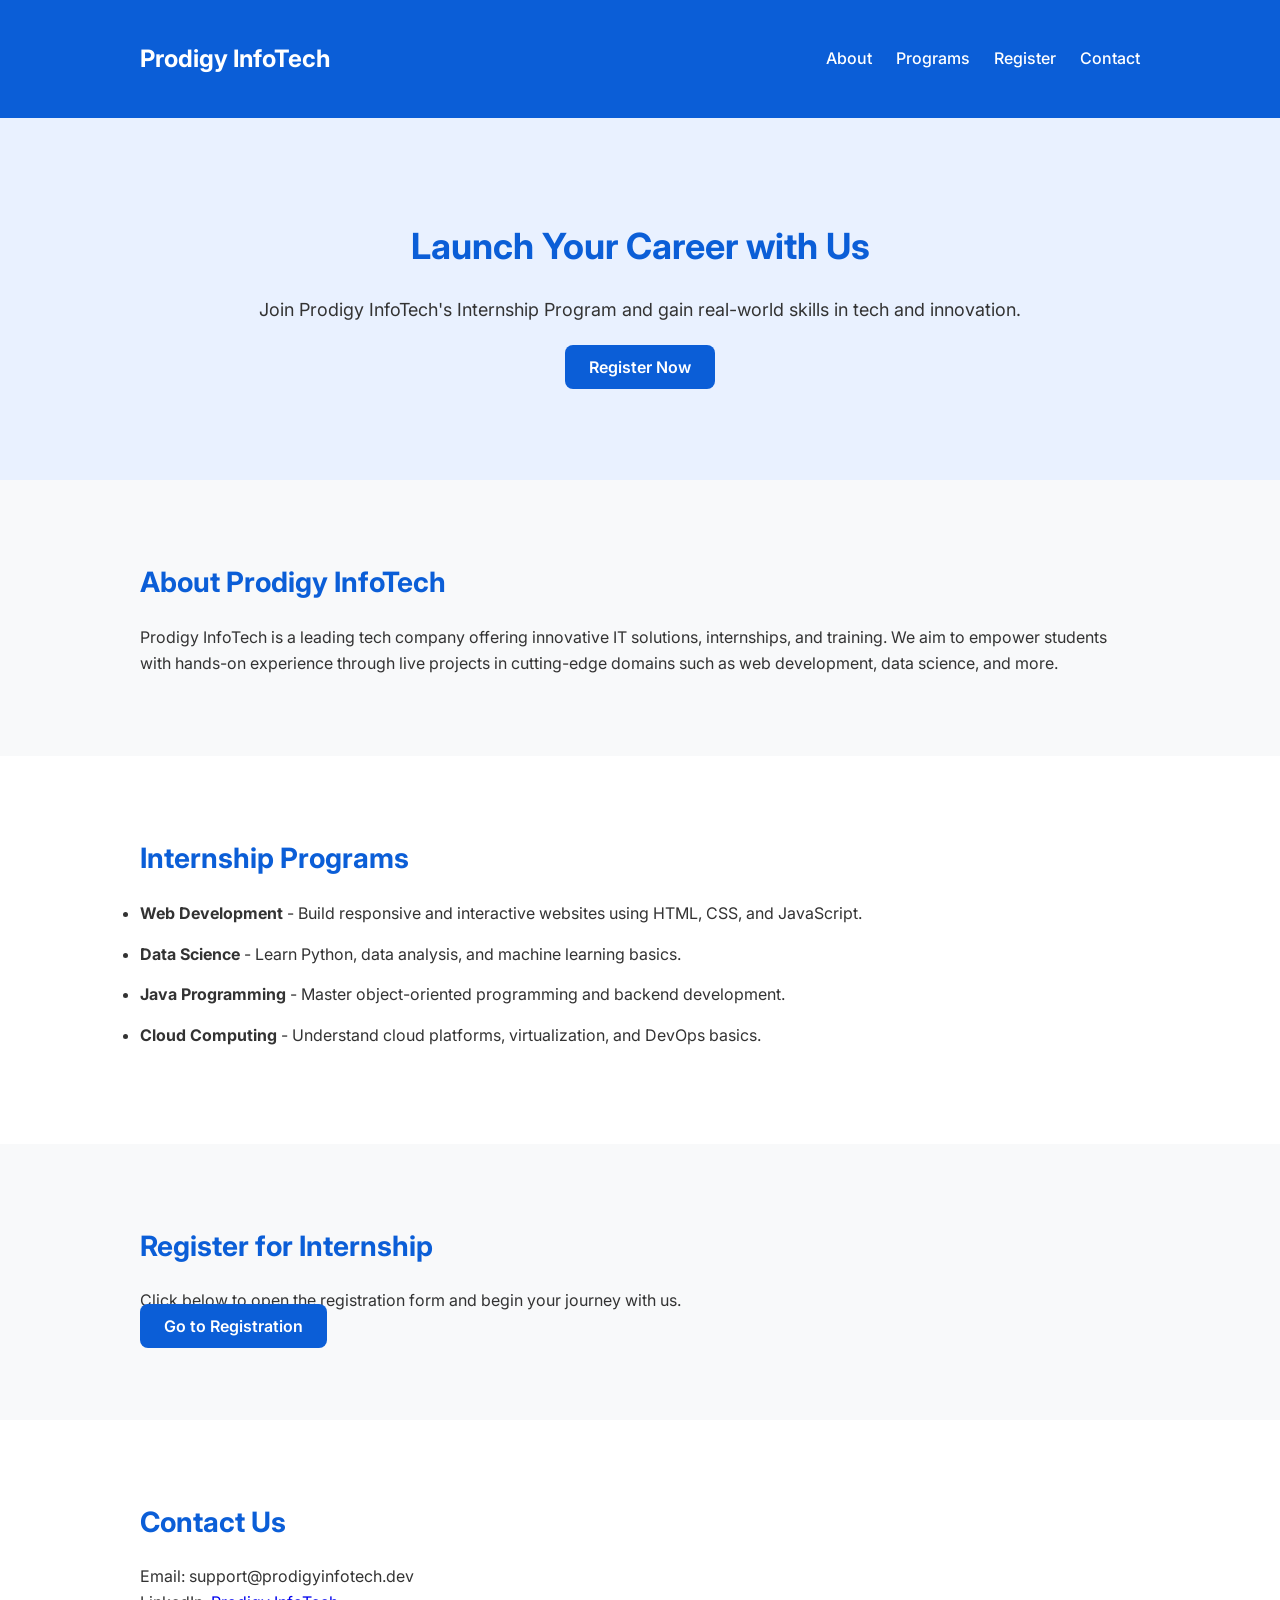
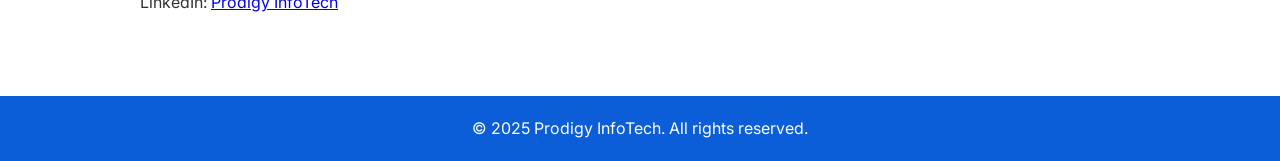
<file: index.html>
<!DOCTYPE html>
<html lang="en">
<head>
  <meta charset="UTF-8" />
  <meta name="viewport" content="width=device-width, initial-scale=1.0"/>
  <title>Prodigy InfoTech | Internship Program</title>
  <link rel="stylesheet" href="style.css" />
  <link href="https://fonts.googleapis.com/css2?family=Inter:wght@400;600;700&display=swap" rel="stylesheet">
</head>
<body>

  <header>
    <div class="container nav">
      <h1 class="logo">Prodigy InfoTech</h1>
      <nav>
        <a href="#about">About</a>
        <a href="#programs">Programs</a>
        <a href="#register">Register</a>
        <a href="#contact">Contact</a>
      </nav>
    </div>
  </header>

  <section class="hero">
    <div class="container">
      <h2>Launch Your Career with Us</h2>
      <p>Join Prodigy InfoTech's Internship Program and gain real-world skills in tech and innovation.</p>
      <a href="#register" class="btn">Register Now</a>
    </div>
  </section>

  <section id="about" class="section">
    <div class="container">
      <h3>About Prodigy InfoTech</h3>
      <p>Prodigy InfoTech is a leading tech company offering innovative IT solutions, internships, and training. We aim to empower students with hands-on experience through live projects in cutting-edge domains such as web development, data science, and more.</p>
    </div>
  </section>

  <section id="programs" class="section light-bg">
    <div class="container">
      <h3>Internship Programs</h3>
      <ul class="program-list">
        <li><strong>Web Development</strong> - Build responsive and interactive websites using HTML, CSS, and JavaScript.</li>
        <li><strong>Data Science</strong> - Learn Python, data analysis, and machine learning basics.</li>
        <li><strong>Java Programming</strong> - Master object-oriented programming and backend development.</li>
        <li><strong>Cloud Computing</strong> - Understand cloud platforms, virtualization, and DevOps basics.</li>
      </ul>
    </div>
  </section>

  <section id="register" class="section">
    <div class="container">
      <h3>Register for Internship</h3>
      <p>Click below to open the registration form and begin your journey with us.</p>
      <a href="registration.html" class="btn">Go to Registration</a>
    </div>
  </section>

  <section id="contact" class="section light-bg">
    <div class="container">
      <h3>Contact Us</h3>
      <p>Email: support@prodigyinfotech.dev</p>
      <p>LinkedIn: <a href="https://www.linkedin.com/company/prodigy-infotech/" target="_blank">Prodigy InfoTech</a></p>
    </div>
  </section>

  <footer>
    <p>© 2025 Prodigy InfoTech. All rights reserved.</p>
  </footer>

</body>
</html>
</file>
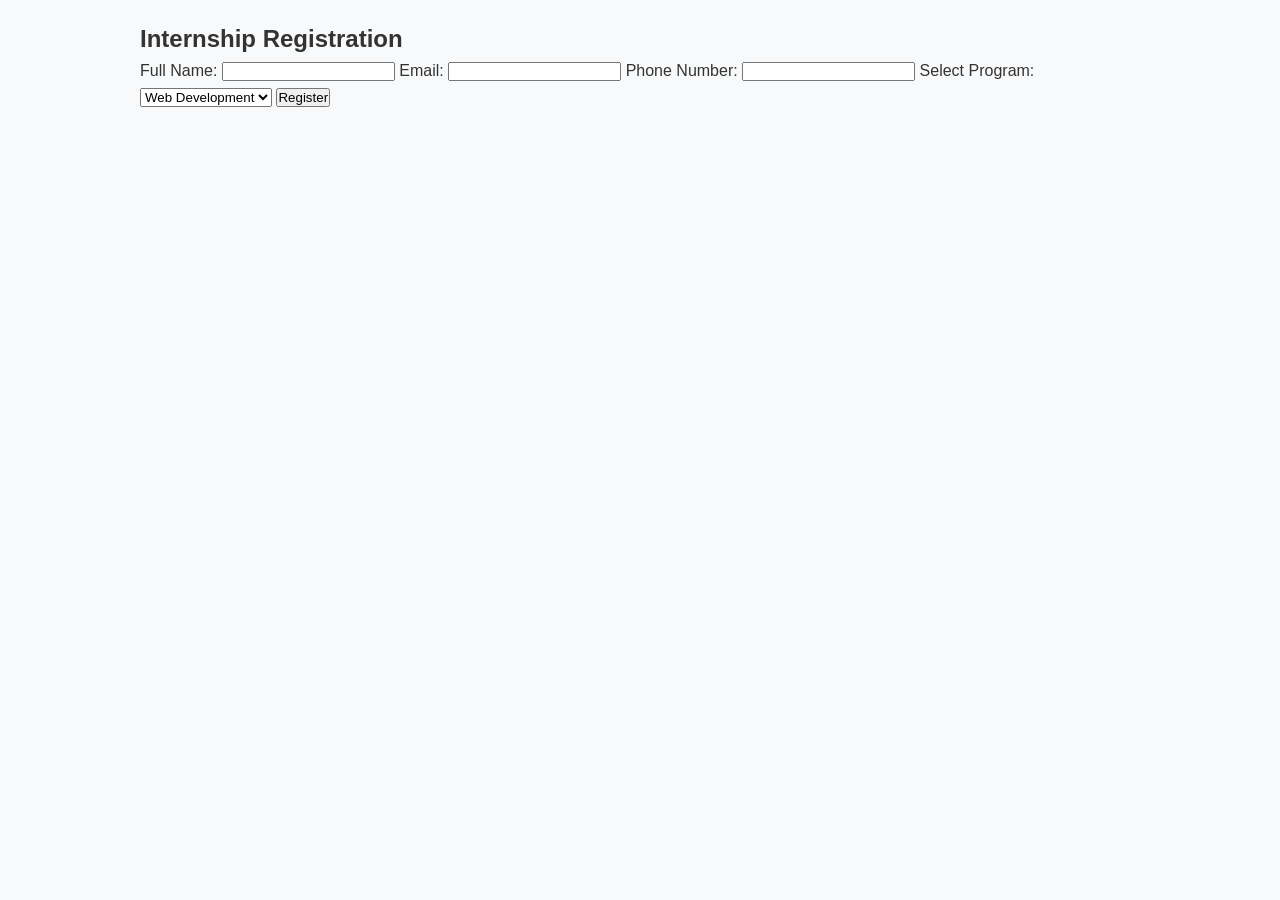
<file: registration.html>
<!DOCTYPE html>
<html lang="en">
<head>
  <meta charset="UTF-8">
  <meta name="viewport" content="width=device-width, initial-scale=1.0">
  <title>Internship Registration</title>
  <link rel="stylesheet" href="style.css">
</head>
<body>
  <div class="container">
    <h2>Internship Registration</h2>
    <form action="submit_form.php" method="post">
      <label for="name">Full Name:</label>
      <input type="text" id="name" name="name" required>

      <label for="email">Email:</label>
      <input type="email" id="email" name="email" required>

      <label for="phone">Phone Number:</label>
      <input type="tel" id="phone" name="phone" required>

      <label for="program">Select Program:</label>
      <select id="program" name="program" required>
        <option value="web-development">Web Development</option>
        <option value="data-science">Data Science</option>
        <option value="machine-learning">Machine Learning</option>
        <!-- Add more options as needed -->
      </select>

      <button type="submit">Register</button>
    </form>
  </div>
</body>
</html>
</file>
<file: style.css>
* {
  box-sizing: border-box;
  margin: 0;
  padding: 0;
}
body {
  font-family: 'Inter', sans-serif;
  line-height: 1.6;
  background-color: #f8f9fa;
  color: #333;
}

.container {
  width: 90%;
  max-width: 1000px;
  margin: auto;
  padding: 20px 0;
}

header {
  background-color: #0b5ed7;
  padding: 20px 0;
  color: white;
}

.nav {
  display: flex;
  justify-content: space-between;
  align-items: center;
}

.logo {
  font-size: 24px;
  font-weight: 700;
}

nav a {
  color: white;
  margin-left: 20px;
  text-decoration: none;
  font-weight: 500;
}

nav a:hover {
  text-decoration: underline;
}

.hero {
  background-color: #e9f1ff;
  padding: 80px 20px;
  text-align: center;
}

.hero h2 {
  font-size: 36px;
  margin-bottom: 20px;
  color: #0b5ed7;
}

.hero p {
  font-size: 18px;
  margin-bottom: 30px;
}

.btn {
  padding: 12px 24px;
  background-color: #0b5ed7;
  color: white;
  text-decoration: none;
  border-radius: 8px;
  font-weight: 600;
}

.btn:hover {
  background-color: #084298;
}

.section {
  padding: 60px 20px;
}

.light-bg {
  background-color: #ffffff;
}

h3 {
  font-size: 28px;
  color: #0b5ed7;
  margin-bottom: 20px;
}

.program-list li {
  margin-bottom: 15px;
  font-size: 16px;
}

footer {
  text-align: center;
  padding: 20px;
  background-color: #0b5ed7;
  color: white;
}
</file>
